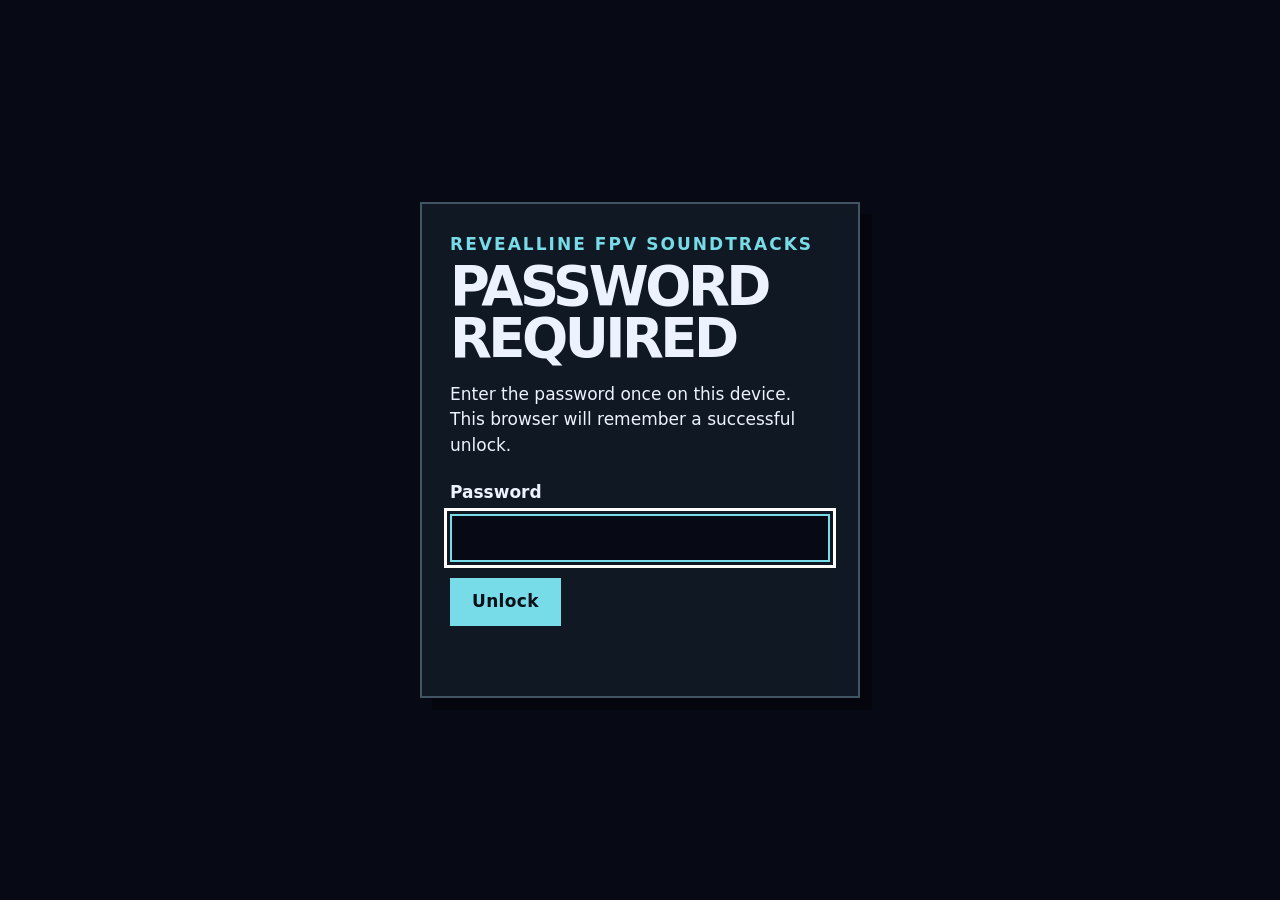
<file: index.html>
<!doctype html>
<html lang="en" data-access-state="locked">
<head>
  <meta charset="utf-8">
  <meta name="viewport" content="width=device-width,initial-scale=1">
  <meta name="color-scheme" content="dark">
  <meta name="revealline-access-id" content="revealline-soundtracks-fpv">
  <meta name="revealline-access-title" content="RevealLine FPV soundtracks">
  <meta name="revealline-access-salt" content="bWVraG92b3YuZ2l0aHViLmlvL3JldmVhbGxpbmUtc291bmR0cmFja3MtZnB2L2FjY2Vzcy92MQ">
  <meta name="revealline-access-verifier" content="gAyuiiAcFRyvuK-SSl9CLx1qPCFKsIoDmozGee5jedk">
  <meta name="description" content="Search and play every published RevealLine soundtrack recording in one continuous player.">
  <title>RevealLine FPV · Soundtracks</title>
  <link rel="stylesheet" href="style.css">
  <link rel="stylesheet" href="access-gate.css">
  <script src="access-gate.mjs" defer></script>
  <script src="access-entry.mjs" type="module"></script>
</head>
<body>
  <a class="skip" href="#recordings">Skip to recordings</a>
  <main>
    <header>
      <p class="eyebrow">REVEALLINE / SEPARATE FPV COLLECTION</p>
      <h1>FPV music.<br><span>One player.</span></h1>
      <p class="intro" id="catalogue-summary">Loading the complete published soundtrack catalogue…</p>
      <p class="notice">This is a separate, explicitly selected FPV collection. Unknown licence labels remain unknown; uploader confirmation is not an open licence or permission for others to reuse a recording. The main RevealLine archive stays licensed-only.</p>
      <nav>
        <a href="#recordings">Browse all songs</a>
        <a href="#add-music">Add music</a>
        <a href="upload-guide/">Upload guide</a>
        <a href="https://mekhovov.github.io/revealline/game/">Play RevealLine ↗</a>
        <a href="https://github.com/mekhovov/revealline-soundtracks-fpv">Soundtrack repository ↗</a>
        <a href="catalogue.json">Public catalogue JSON</a>
      </nav>
    </header>

    <section class="player" aria-labelledby="player-heading">
      <div class="player-copy">
        <p class="eyebrow" id="player-heading">NOW PLAYING</p>
        <p id="now-playing" aria-live="polite">Choose a recording, or play the current results.</p>
        <p id="now-source"></p>
      </div>
      <audio id="audio" controls preload="metadata"></audio>
      <div class="transport">
        <button id="play-results" type="button">▶ Play results</button>
        <button id="pause" type="button" disabled>Pause</button>
        <button id="next" type="button" disabled>Next →</button>
        <label>Order
          <select id="order">
            <option value="shuffle">Shuffle</option>
            <option value="sequential">One after another</option>
          </select>
        </label>
        <label>Repeat
          <select id="repeat">
            <option value="all">All selected songs</option>
            <option value="one">Current song</option>
            <option value="off">Stop at the end</option>
          </select>
        </label>
      </div>
      <p id="playback-status" role="status"></p>
    </section>

    <p id="review-notice" class="review-notice" role="status" hidden>This unlisted review view contains recordings held out of the public catalogue and every default playlist.</p>

    <section id="featured-collection" class="featured-collection" aria-labelledby="foundation-heading">
      <div>
        <p class="eyebrow">FEATURED COLLECTION</p>
        <h2 id="foundation-heading">FPV collection</h2>
        <p><span id="foundation-count">0</span> FPV recordings in one continuous playlist. Choose shuffle or sequential order above, then keep listening without leaving this page.</p>
      </div>
      <div class="featured-actions">
        <button id="play-foundation" type="button" disabled>▶ Play FPV collection</button>
        <button id="browse-foundation" type="button" disabled>Browse FPV collection</button>
      </div>
    </section>

    <section id="recordings" aria-label="All published recordings">
      <div class="filters">
        <label class="search-field">Find a song, artist, tag or collection
          <input id="search" type="search" placeholder="Try an artist, title or collection" autocomplete="off">
        </label>
        <fieldset class="style-picker">
          <legend>Music styles — choose any mix</legend>
          <div id="styles"></div>
          <div class="style-actions">
            <button id="styles-all" type="button">All styles</button>
            <button id="styles-none" type="button">Clear</button>
          </div>
          <p class="style-help">
            Chiptune &amp; 8-bit uses vintage console and computer sound-chip timbres.
            Detailed substyles and moods remain searchable.
          </p>
        </fieldset>
        <label>Collection
          <select id="collection"><option value="">All collections</option></select>
        </label>
        <div class="result-actions">
          <p id="count" role="status">Loading…</p>
          <button id="share-list" type="button">Share this list</button>
        </div>
        <p id="share-fallback" class="share-fallback" hidden tabindex="0"></p>
      </div>
      <div id="tracks" aria-busy="true"></div>
      <p id="empty" hidden>No recordings match. Try another search, style or collection.</p>
    </section>

    <section class="guide" id="add-music">
        <p class="eyebrow">CATALOGUE INTAKE</p>
        <h2>Add music to this FPV collection</h2>
        <p>
          Prepare a rights-bound contribution entirely in this page. Files stay
          on your device until you download the resulting
          <code>.rlintake</code> package. The FPV archive accepts it only after the
          exact recording source, licence and credits are verified.
        </p>
        <p>
          Artist names, collections and reviewed styles become searchable,
          clickable filters. After the archive pull request merges, publication
          automation updates this page. The game can discover it through an explicitly
          selected FPV/custom source on its next refresh. No game code change or game release is needed for
          each new song.
        </p>
        <p>
          <strong>Unknown</strong> preserves your uploader-confirmed rights assertion.
          In this separate FPV collection, confirmed recordings are public.
          Unknown is not an open licence; no reuse permission is implied.
          Publication here does not add music to the main archive or game defaults.
        </p>
        <form id="browser-intake-form" class="intake-form">
          <fieldset>
            <legend>1. Choose the audio source</legend>
            <label><input type="radio" name="intakeSource" value="files" checked /> Choose MP3 files</label>
            <label><input type="radio" name="intakeSource" value="urls" /> Use hosted MP3 URLs</label>
          </fieldset>
          <fieldset id="intake-file-source">
            <legend>Choose exact MP3s</legend>
            <label
              >One or more MP3 files
              <input
                id="intake-files"
                type="file"
                accept=".mp3,audio/mpeg"
                multiple
            /></label>
            <label
              >Or one folder
              <input
                id="intake-folder"
                type="file"
                accept=".mp3,audio/mpeg"
                webkitdirectory
                directory
                multiple
            /></label>
          </fieldset>
          <fieldset id="intake-url-source" hidden>
            <legend>Hosted MP3 URLs</legend>
            <p>Each URL must be a stable public HTTPS MP3 with CORS and byte-range support. Presigned and expiring URLs are rejected.</p>
            <div id="intake-url-rows"></div>
            <button id="intake-add-url" type="button">Add another URL</button>
          </fieldset>
          <fieldset>
            <legend>2. Describe the recording and rights</legend>
            <label
              >Creator fallback <input name="artist" required maxlength="160" />
              <span>Used only when an MP3 has no artist tag; existing artist tags are preserved.</span>
            </label>
            <label
              >Exact creator/source page
              <input name="source" type="url" required maxlength="2048" placeholder="https://…"
            /></label>
            <label
              >Licence
              <select name="license" required>
                <option value="">Choose…</option>
                <option value="cc0">CC0 1.0</option>
                <option value="cc-by-3.0">CC BY 3.0</option>
                <option value="cc-by-4.0">CC BY 4.0</option>
                <option value="cc-by-sa-3.0">CC BY-SA 3.0</option>
                <option value="cc-by-sa-4.0">CC BY-SA 4.0</option>
                <option value="unknown">Unknown — uploader-confirmed rights (FPV source)</option>
              </select>
            </label>
            <label
              >Reviewed styles
              <input
                name="styles"
                required
                maxlength="1039"
                placeholder="metal, ukrainian, gameplay"
            /></label>
            <label
              >Collections
              <input
                name="collections"
                maxlength="1039"
                placeholder="TRENCH ORDERLY, ФПВ"
            /><span>A song can appear in several collections. The batch title is added automatically.</span></label>
            <label
              >Exact rights evidence URL
              <input
                name="rightsEvidence"
                type="url"
                maxlength="2048"
                placeholder="Defaults to source page"
            /></label>
            <label
              >Shared required attribution
              <textarea
                name="attribution"
                rows="3"
                maxlength="1000"
                placeholder="Only when the same text applies to every selected file"
              ></textarea>
            </label>
            <label
              >Derivative/change notice
              <textarea
                name="derivativeNotice"
                rows="3"
                maxlength="1000"
                placeholder="Required for CC BY-SA"
              ></textarea>
            </label>
          </fieldset>
          <fieldset>
            <legend>3. Name the public audition batch</legend>
            <label
              >Collection title
              <input
                name="batchTitle"
                maxlength="160"
                placeholder="Derived from the selected file when empty"
            /></label>
            <label
              >Stable batch ID
              <input
                name="batchId"
                maxlength="64"
                pattern="[a-z0-9][a-z0-9-]{0,63}"
                placeholder="lowercase-and-hyphens"
            /></label>
            <label
              >Description <textarea name="description" rows="3" maxlength="1000"></textarea>
            </label>
          </fieldset>
          <label class="rights-confirm"
            ><input name="confirmRights" type="checkbox" required /> I verified
            that the source, licence or uploader-confirmed permission, rights evidence and styles above apply to
            every selected recording. Files with different rights belong in
            separate packages.</label
          >
          <button type="submit">Verify and prepare package</button>
          <p id="intake-status" role="status" aria-live="polite">
            Nothing is uploaded by this page.
          </p>
          <a id="intake-download" class="button-link" hidden
            >Download verified .rlintake package</a
          >
        </form>
        <ol>
          <li>
            Choose files, a folder, or stable hosted MP3 URLs; enter the exact rights details and
            download the verified package.
          </li>
          <li>
            Run the single package-admission command from the checked-in guide.
            No metadata flags are repeated.
          </li>
          <li>
            Open the archive pull request. CI verifies exact bytes, metadata,
            duplicate hashes and catalogue output.
          </li>
          <li>
            After merge, automation publishes and verifies the versioned audio volume and
            deploys Pages. The recording then appears here and in every game
            release that includes the custom-source catalogue integration.
          </li>
        </ol>
        <p>
          <a href="UPLOAD_GUIDE.md"
            >Open the complete step-by-step upload guide →</a
          >
        </p>
      </section>

    <footer>
      <p>Third-party recordings remain credited to their creators. Public availability is separate from listening approval and from the game’s standard playlists.</p>
      <p>Audio uses versioned SHA-256 object paths. The player requests only the chosen recording; it does not download the whole catalogue.</p>
    </footer>
  </main>
</body>
</html>
</file>
<file: style.css>
:root {
  font-family: "Avenir Next Condensed", "Arial Narrow", ui-sans-serif, system-ui, sans-serif;
  color: #f5f1e7;
  background: #090b0f;
  line-height: 1.5;
  accent-color: #f4d638;
  --signal: #f4d638;
  --signal-hot: #fff06e;
  --panel: #131820;
  --panel-2: #1b222d;
  --line: #343e4b;
  --muted: #aab5c3;
}
* { box-sizing: border-box; }
html { scroll-behavior: smooth; }
body {
  margin: 0;
  min-height: 100vh;
  background:
    linear-gradient(rgba(244, 214, 56, 0.035) 1px, transparent 1px),
    linear-gradient(90deg, rgba(244, 214, 56, 0.025) 1px, transparent 1px),
    radial-gradient(circle at 75% 5%, #283126 0, transparent 32rem),
    #090b0f;
  background-size: 38px 38px, 38px 38px, auto;
}
main { width: min(1180px, 92%); margin: auto; }
a { color: var(--signal); text-underline-offset: .22em; }
button, input, select, textarea { font: inherit; }
button, input, select, textarea, audio { max-width: 100%; }
button {
  min-height: 44px;
  cursor: pointer;
  border: 1px solid #6d6729;
  border-radius: 3px;
  background: var(--signal);
  color: #171603;
  padding: .65rem 1rem;
  font-weight: 750;
  letter-spacing: .02em;
}
button:hover { background: var(--signal-hot); }
button:disabled { cursor: default; opacity: .45; }
button:focus-visible, a:focus-visible, input:focus-visible, select:focus-visible, textarea:focus-visible, summary:focus-visible {
  outline: 3px solid #fff8aa;
  outline-offset: 4px;
}

.intake-form { display: grid; gap: 1rem; margin: 1.5rem 0; }
.intake-form fieldset { display: grid; grid-template-columns: repeat(auto-fit, minmax(230px, 1fr)); gap: .8rem; border: 1px solid var(--line); padding: 1rem; }
.intake-form legend { color: var(--signal); font-weight: 800; padding: 0 .4rem; }
.intake-form label { display: grid; gap: .35rem; color: var(--muted); font-size: .9rem; }
.intake-form input, .intake-form select, .intake-form textarea { width: 100%; padding: .65rem; color: #fff; background: #0b1017; border: 1px solid #596676; }
.intake-form .rights-confirm { grid-template-columns: auto 1fr; align-items: start; color: #f5f1e7; }
.intake-form .rights-confirm input { width: auto; margin-top: .3rem; }
.button-link { display: inline-block; width: fit-content; padding: .75rem 1rem; border: 1px solid var(--signal); font-weight: 800; }
.button-link[hidden] { display: none; }
.skip { position: absolute; top: -100px; left: 1rem; z-index: 10; padding: 1rem; background: #090b0f; }
.skip:focus { top: 1rem; }
header { padding: 5rem 0 3rem; border-bottom: 1px solid var(--line); }
.eyebrow {
  margin: 0;
  font: 800 .73rem ui-monospace, SFMono-Regular, Consolas, monospace;
  letter-spacing: .17em;
  color: var(--muted);
}
h1 {
  max-width: 900px;
  font-size: clamp(3.2rem, 9vw, 7.8rem);
  font-weight: 850;
  line-height: .86;
  letter-spacing: -.065em;
  text-transform: uppercase;
  margin: 1.4rem 0 1.8rem;
}
h1 span { color: var(--signal); }
.intro { font-size: clamp(1.15rem, 2vw, 1.42rem); max-width: 780px; color: #d5dce5; }
.notice { color: var(--muted); max-width: 850px; }
nav { display: flex; flex-wrap: wrap; gap: .75rem 1.6rem; font-size: .92rem; margin-top: 1.8rem; }
.player {
  position: sticky;
  top: 0;
  z-index: 5;
  margin: 1.5rem 0 0;
  padding: 1rem 1.2rem;
  display: grid;
  grid-template-columns: minmax(220px, 1fr) minmax(260px, 430px);
  gap: .7rem 1rem;
  background: rgba(19, 24, 32, .97);
  border: 1px solid #505b68;
  box-shadow: 0 16px 48px rgba(0, 0, 0, .38);
  backdrop-filter: blur(12px);
}
.player-copy { min-width: 0; }
#now-playing { margin: .3rem 0; font-size: 1.05rem; font-weight: 750; white-space: nowrap; overflow: hidden; text-overflow: ellipsis; }
#now-source { margin: 0; font-size: .78rem; }
audio { align-self: center; width: 100%; }
.transport { display: flex; flex-wrap: wrap; gap: .65rem; align-items: center; font-size: .86rem; }
.transport label { display: flex; align-items: center; gap: .45rem; color: var(--muted); }
.transport select { min-height: 42px; padding: .45rem .65rem; }
.transport span, #playback-status { color: var(--muted); }
#playback-status { margin: .2rem 0 0; align-self: center; }
#playback-status:empty { display: none; }
.review-notice {
  margin: 1.25rem 0 0;
  padding: 1rem 1.2rem;
  border: 1px solid #d38a37;
  background: #2b2116;
  color: #ffe0ad;
  font-weight: 700;
}
.featured-collection {
  display: grid;
  grid-template-columns: minmax(0, 1fr) auto;
  gap: 1.25rem;
  align-items: center;
  margin: 1.25rem 0 0;
  padding: 1.3rem 1.4rem;
  border: 1px solid #6d6729;
  background: linear-gradient(115deg, #202716, #141a21 70%);
}
.featured-collection[hidden] { display: none; }
.featured-collection h2 { margin: .3rem 0; font-size: clamp(1.55rem, 3vw, 2.25rem); color: var(--signal); }
.featured-collection p:not(.eyebrow) { margin: 0; max-width: 720px; color: #d5dce5; }
.featured-actions { display: flex; flex-wrap: wrap; gap: .65rem; justify-content: flex-end; }
.featured-actions button:last-child { background: #252d37; color: var(--signal); }
.filters {
  display: grid;
  grid-template-columns: minmax(260px, 1.25fr) minmax(360px, 1.35fr) minmax(170px, .7fr) auto;
  gap: .9rem;
  align-items: end;
  padding: 2.4rem 0 1rem;
}
.filters label { display: grid; gap: .35rem; font-size: .8rem; color: var(--muted); }
.style-picker {
  min-width: 0;
  margin: 0;
  padding: .55rem .7rem .7rem;
  border: 1px solid #4e5968;
  border-radius: 3px;
  background: var(--panel);
}
.style-picker legend { padding: 0 .35rem; color: var(--muted); font-size: .8rem; }
#styles { display: flex; flex-wrap: wrap; gap: .35rem .8rem; }
.filters .style-choice { display: flex; grid: none; align-items: center; gap: .35rem; color: #e8edf3; }
.style-actions { display: flex; gap: .5rem; margin-top: .55rem; }
.style-actions button { min-height: 32px; padding: .25rem .6rem; font-size: .76rem; background: #252d37; color: var(--signal); }
.style-help { margin: .55rem 0 0; color: var(--muted); font-size: .72rem; line-height: 1.35; }
input[type='search'], select {
  color: #f5f1e7;
  background: var(--panel);
  border: 1px solid #4e5968;
  border-radius: 3px;
  min-height: 46px;
  padding: .7rem .8rem;
}
#count { margin: 0 0 .75rem; min-width: 110px; text-align: right; color: var(--muted); font-size: .86rem; }
.result-actions { display: flex; align-items: center; justify-content: flex-end; gap: .7rem; flex-wrap: wrap; }
.result-actions #count { margin: 0; }
.share-fallback { overflow-wrap: anywhere; user-select: all; padding: .7rem; border: 1px solid var(--line); }
.hosted-url-row { display: grid; grid-template-columns: repeat(auto-fit, minmax(210px, 1fr)); gap: .7rem; padding: .8rem; border: 1px solid var(--line); }
.hosted-url-row + .hosted-url-row { margin-top: .8rem; }
.track {
  display: grid;
  grid-template-columns: 48px minmax(0, 1fr) minmax(150px, 200px);
  gap: 1rem;
  border-top: 1px solid var(--line);
  padding: 1.25rem .4rem;
  transition: background .16s ease, border-color .16s ease, transform .16s ease;
}
.track:hover { background: rgba(255,255,255,.025); }
.track[hidden] { display: none; }
.track[data-active='true'] { border-color: var(--signal); background: #1b2118; transform: translateX(4px); }
.play-track { width: 48px; height: 48px; padding: 0; background: #252b1a; color: var(--signal); font-size: 1.08rem; }
.play-track:hover { background: #383d20; }
h2 { margin: 0; font-size: 1.18rem; line-height: 1.3; }
.artist { margin: .18rem 0; color: #d2d9e2; }
.facets, .track-facets { display: flex; flex-wrap: wrap; gap: .35rem; align-items: center; }
.track-facets { margin: .32rem 0 .55rem; }
.filter-chip {
  min-height: 28px;
  padding: .2rem .5rem;
  border: 1px solid #586575;
  border-radius: 999px;
  background: #202731;
  color: #d5dde7;
  font: .72rem ui-monospace, SFMono-Regular, Consolas, monospace;
}
.filter-chip:hover, .filter-chip:focus-visible { border-color: var(--signal); color: var(--signal); background: #29311d; }
.artist-chip { padding-left: 0; border: 0; border-radius: 0; background: transparent; color: #d2d9e2; font: inherit; text-decoration: underline; text-underline-offset: .18rem; }
.collection-chip { border-color: #657181; }
.tags { margin: .25rem 0 .55rem; font: .76rem ui-monospace, SFMono-Regular, Consolas, monospace; color: var(--muted); }
.links { display: flex; flex-direction: column; align-items: start; gap: .4rem; font-size: .8rem; }
.links .creator-link { font-size: .98rem; font-weight: 750; }
details { color: var(--muted); font-size: .82rem; }
summary { cursor: pointer; width: fit-content; min-height: 32px; padding-top: .4rem; }
details p { margin: .6rem 0; overflow-wrap: anywhere; }
.guide { border-top: 1px solid var(--line); margin-top: 2rem; padding: 3rem 0; max-width: 850px; color: #c8d0da; }
.guide h2 { margin: .65rem 0 1rem; font-size: clamp(1.8rem, 4vw, 3rem); color: #f5f1e7; }
.guide li { margin: .65rem 0; }
footer { border-top: 1px solid var(--line); padding: 1.3rem 0 4rem; font-size: .82rem; color: var(--muted); }
@media (max-width: 780px) {
  header { padding-top: 2.5rem; }
  .player { position: static; grid-template-columns: 1fr; }
  .featured-collection { grid-template-columns: 1fr; }
  .featured-actions { justify-content: flex-start; }
  .filters { grid-template-columns: 1fr 1fr; }
  .search-field { grid-column: 1 / -1; }
  #count { text-align: left; margin: 0; }
}
@media (max-width: 560px) {
  main { width: min(94%, 1180px); }
  h1 { font-size: clamp(3rem, 18vw, 5rem); }
  .filters { grid-template-columns: 1fr; }
  .search-field { grid-column: auto; }
  .track { grid-template-columns: 44px minmax(0, 1fr); gap: .7rem; }
  .links { grid-column: 2; flex-direction: row; flex-wrap: wrap; gap: .7rem; }
}
@media (prefers-reduced-motion: reduce) {
  html { scroll-behavior: auto; }
  .track { transition: none; }
}
</file>
<file: access-gate.css>
html[data-access-state='locked'] body > :not(#access-gate):not(script),
html[data-access-state='checking'] body > :not(#access-gate):not(script) {
  display: none !important;
}

html[data-access-state='unlocked'] #access-gate {
  display: none !important;
}

.access-gate {
  position: fixed;
  inset: 0;
  z-index: 2147483647;
  display: grid;
  min-height: 100vh;
  min-height: 100svh;
  place-items: center;
  box-sizing: border-box;
  padding: 24px;
  overflow: auto;
  background: #070914;
  color: #edf2ff;
  font: 17px/1.5 'Field Kit UI', system-ui, sans-serif;
}

.access-gate-card {
  width: min(100%, 440px);
  box-sizing: border-box;
  padding: 28px;
  border: 2px solid #425563;
  background: #101923;
  box-shadow: 12px 12px 0 rgb(0 0 0 / 35%);
}

.access-gate-card h1 {
  margin: 4px 0 12px;
  font-size: clamp(2rem, 8vw, 3.4rem);
  line-height: 0.95;
}

.access-gate-eyebrow {
  margin: 0;
  color: #78dce8;
  font-weight: 800;
  letter-spacing: 0.12em;
  text-transform: uppercase;
}

.access-gate-card label {
  display: grid;
  gap: 8px;
  margin-top: 22px;
  font-weight: 700;
}

.access-gate-card input,
.access-gate-card button {
  min-height: 48px;
  box-sizing: border-box;
  border: 2px solid #78dce8;
  border-radius: 0;
  font: inherit;
}

.access-gate-card input {
  width: 100%;
  padding: 8px 12px;
  background: #070914;
  color: #fff;
}

.access-gate-card button {
  margin-top: 16px;
  padding: 8px 20px;
  background: #78dce8;
  color: #071018;
  font-weight: 900;
  cursor: pointer;
}

.access-gate-card button:disabled {
  cursor: wait;
  opacity: 0.65;
}

.access-gate-card :focus-visible {
  outline: 3px solid #fff;
  outline-offset: 3px;
}

.access-gate-status {
  min-height: 1.5em;
  margin-bottom: 0;
  color: #ffcf66;
}
</file>
